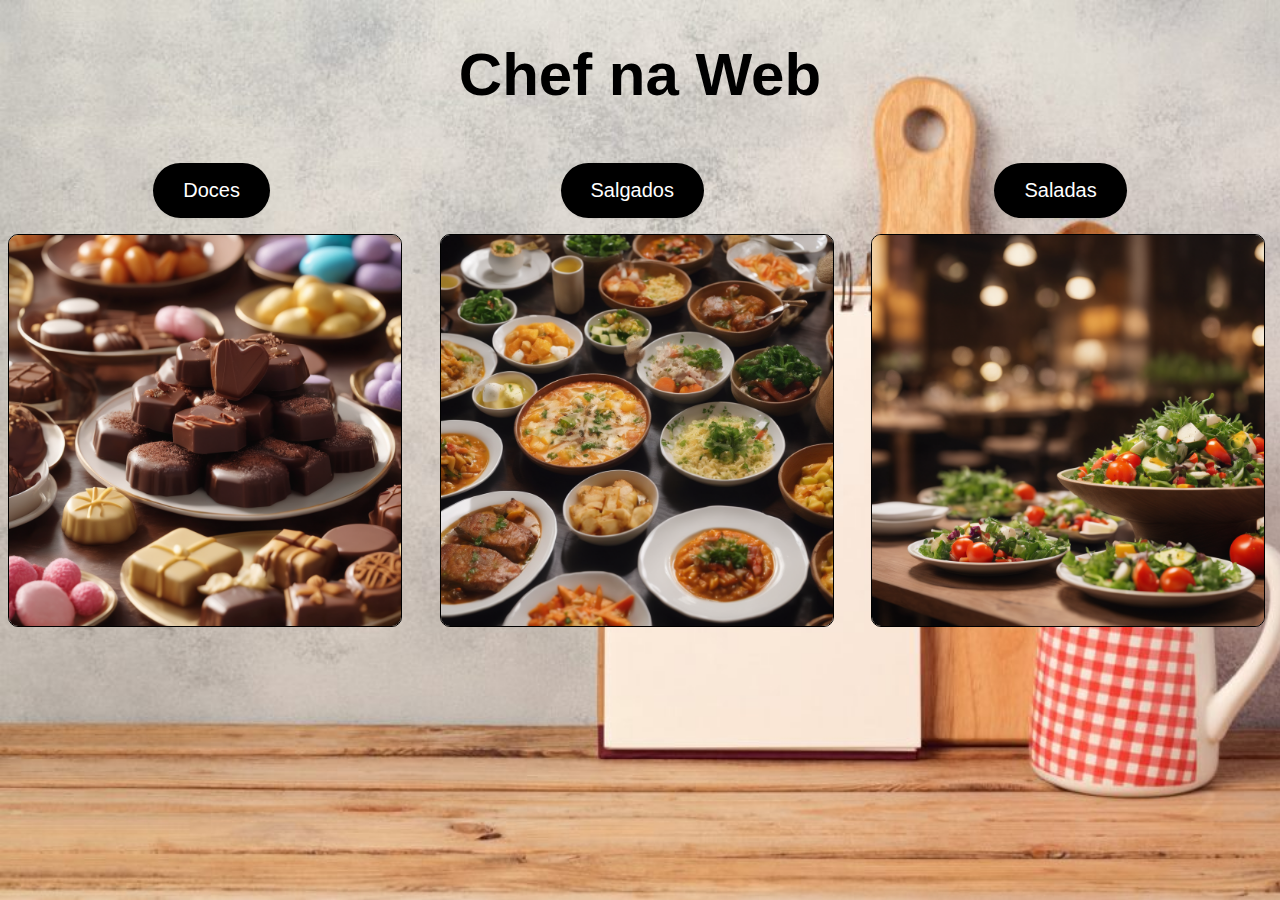
<file: index.html>
<!DOCTYPE html>
<html lang="en">
<head>
    <meta charset="UTF-8">
    <meta name="viewport" content="width=device-width, initial-scale=1.0">
    <link href="./style/style.css" rel="stylesheet">    
    <title>Document</title>
</head>
<body background="./assets/images/background receitas doce.jpg">
    <header>
        <h1 class="title1">Chef na Web</h1>
        <nav>
            <ul class="lista">
                <li ><a class="item_lista" href="./doces.html">Doces</a></li>
                <li ><a class="item_lista" href="./salgados.html">Salgados</a></li>
                <li ><a class="item_lista" href="./salada.html">Saladas</a></li>
            </ul>
        </nav>
        <section class="fotos_comida">
            <a class="desktop" href="./doces.html">Doces</a>
            <img id="img1" src="./assets/images/CHOCOLATE.png"> 
            <a class="desktop" href="#id2">Salgados</a>
            <img id="img2" src="./assets/images/background rest 0.png"> 
            <a class="desktop" href="#id3">Saladas</a>
            <img id="img3" src="./assets/images/saladas.png">
        </section>
    </header>
    
</body>
</html>
</file>
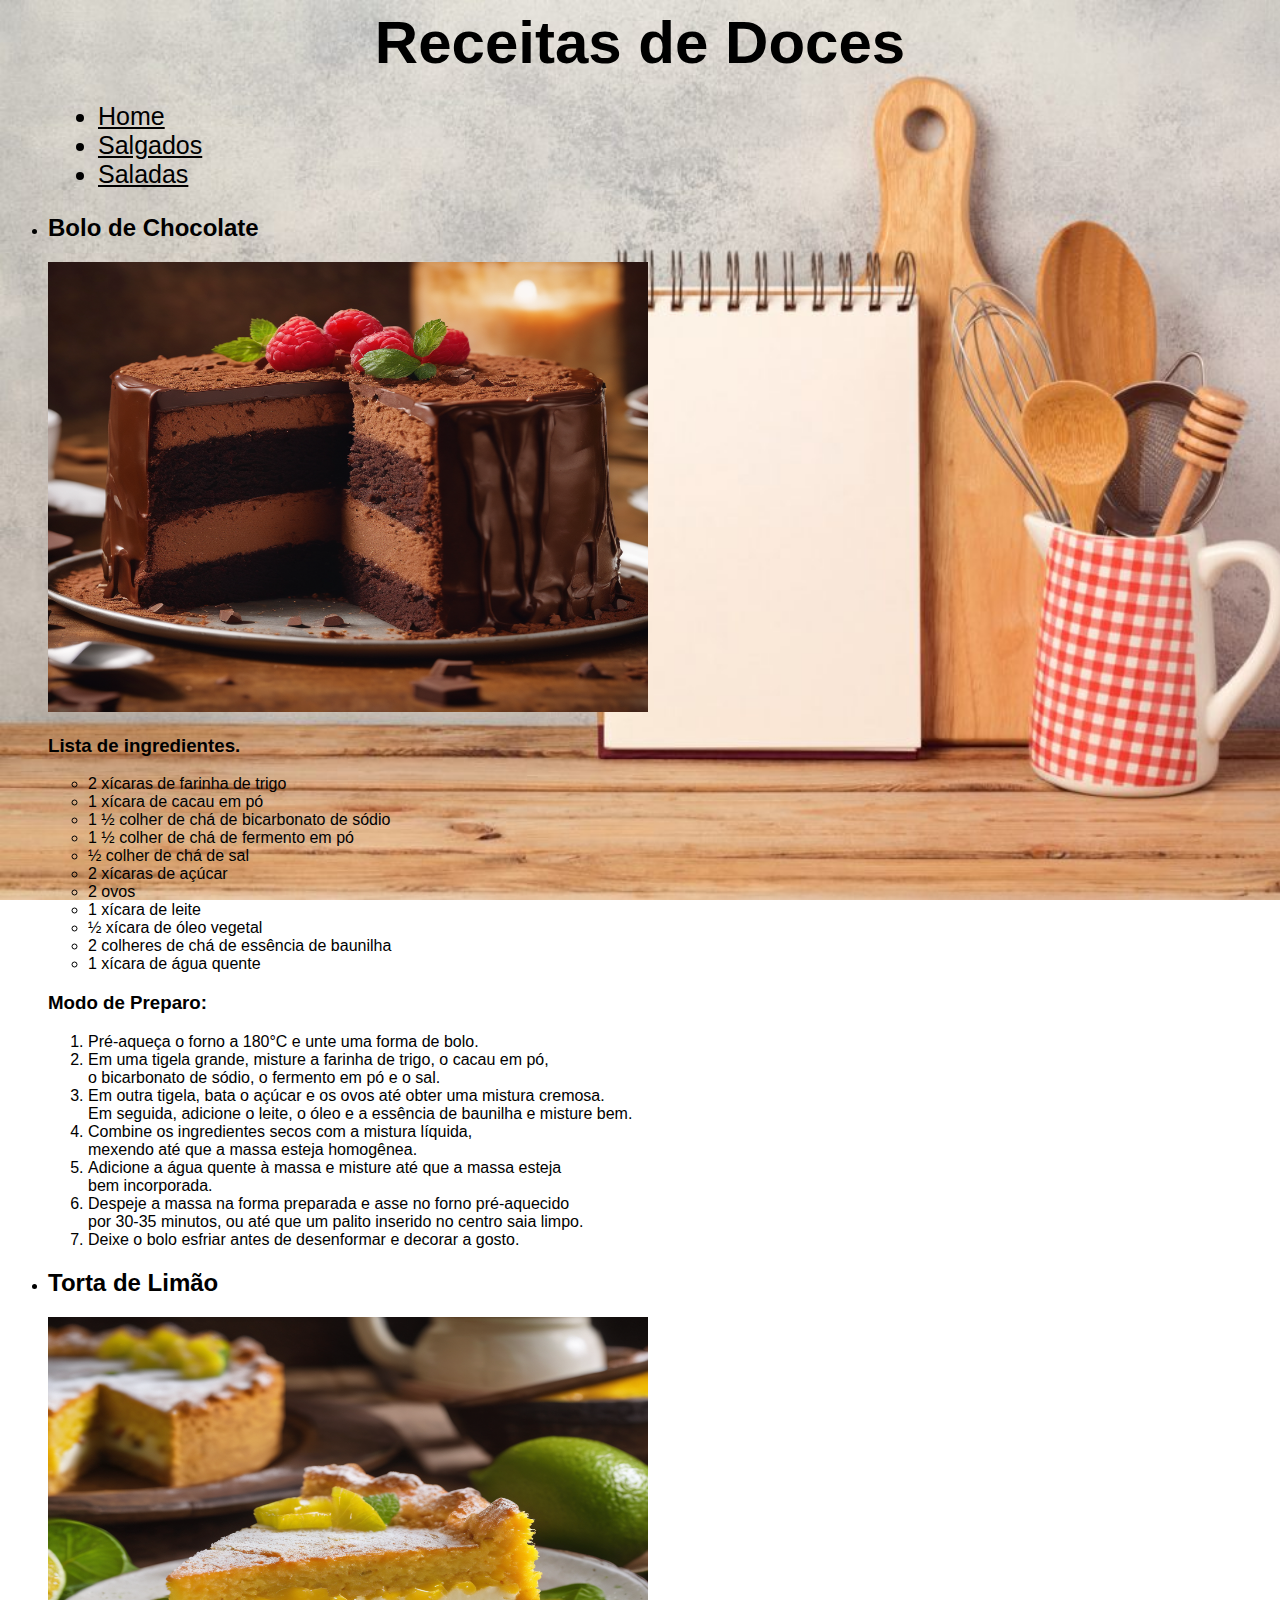
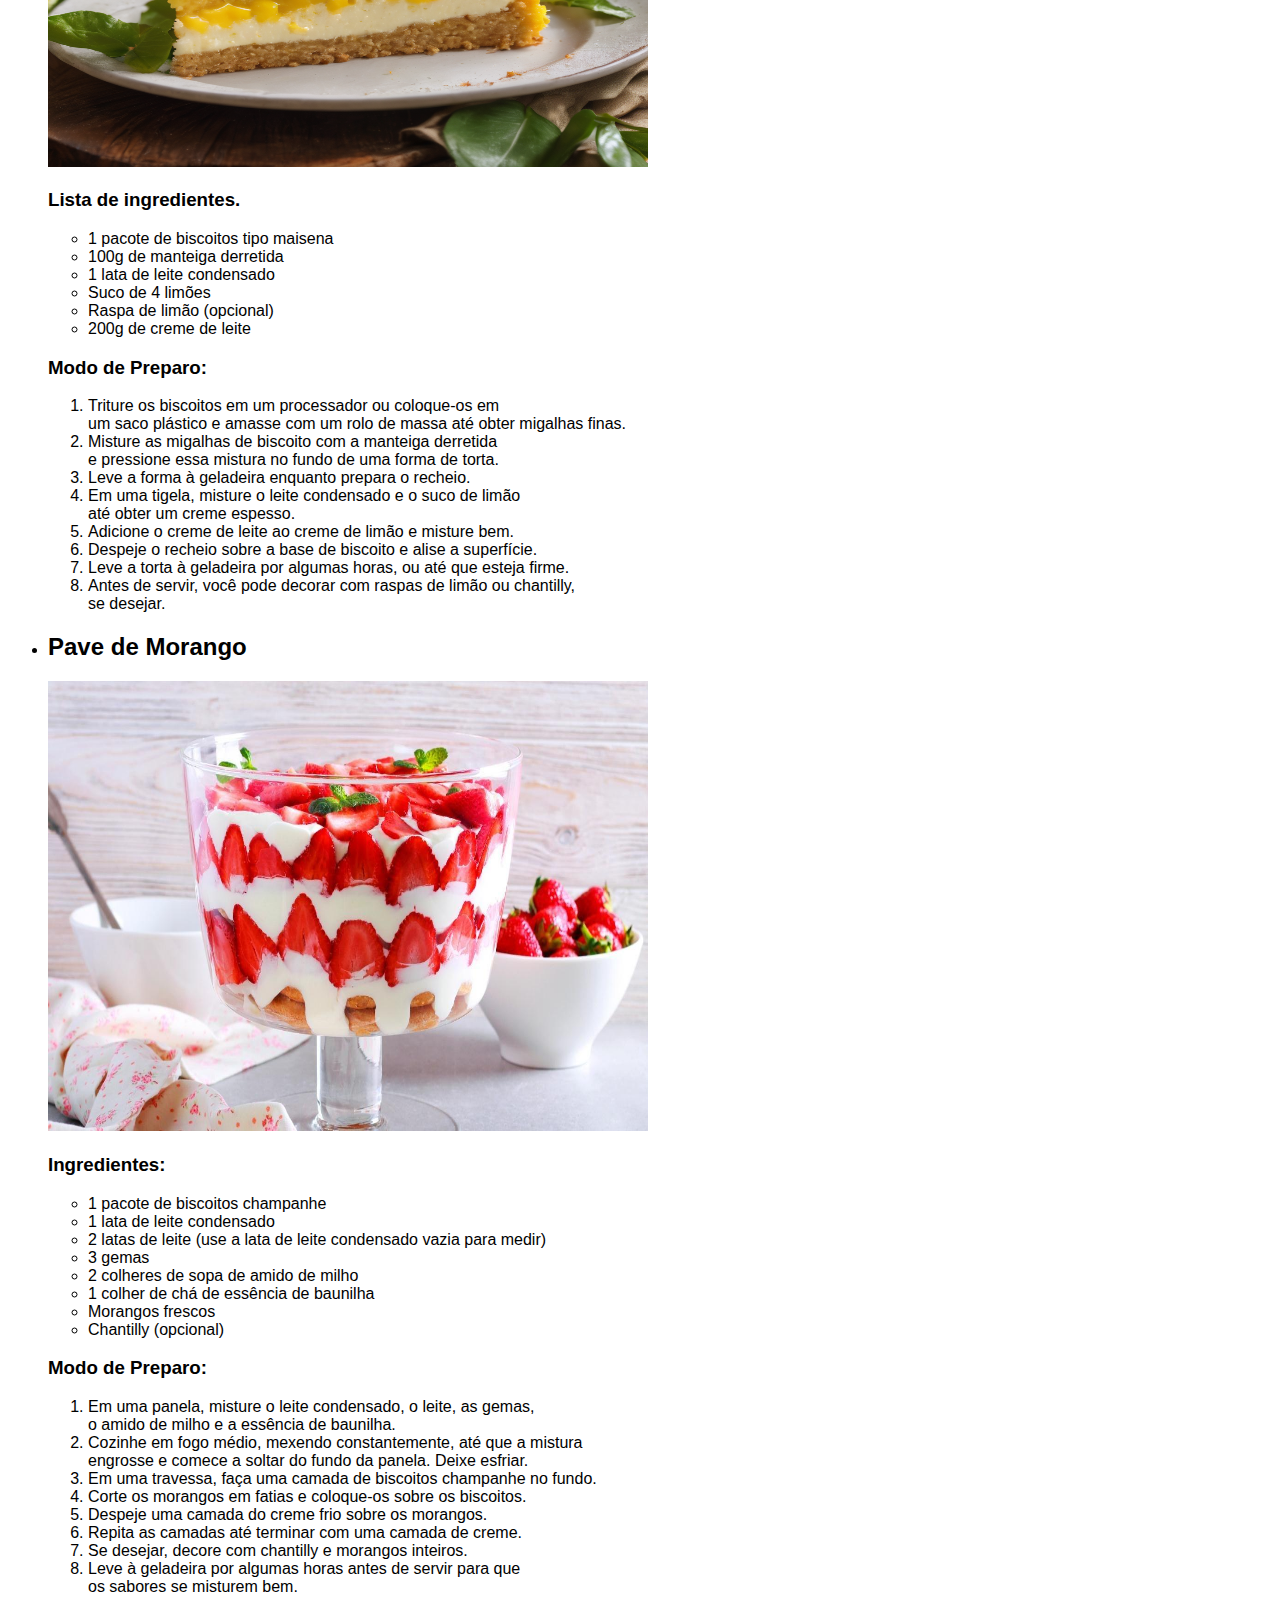
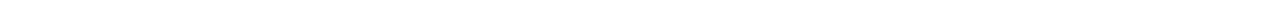
<file: doces.html>
<!DOCTYPE html>
<html lang="en">
<head>
    <meta charset="UTF-8">
    <meta name="viewport" content="width=device-width, initial-scale=1.0">
    <link href="./style/style.css" rel="stylesheet">    
    <title>Document</title>
</head>
<body background="./assets/images/background receitas doce.jpg">
    <header>
        <h1 class="title_Doces">Receitas de Doces</h1>
        <ul class="lista_menu">
            <li><a class="Home" href="./index.html" >Home</a></li>
            <li><a class="Home" href="./salgados.html" >Salgados</a></li>
            <li><a class="Home" href="./salada.html" >Saladas</a></li>
        </ul>
        
        
    </header>
    <section>
    <div class="divDoces">
        <ul class="recipe-list">
            <li class="recipe-item">
                <h2>Bolo de Chocolate</h2>
                <img id="imgReceitas" src="./assets/images/chocolate cake 1.png" alt="Receita 1">
                <h3>Lista de ingredientes.</h3>
                <ul>
                    <li>2 xícaras de farinha de trigo</li>
                    <li>1 xícara de cacau em pó</li>
                    <li>1 ½ colher de chá de bicarbonato de sódio</li>
                    <li>1 ½ colher de chá de fermento em pó</li>
                    <li>½ colher de chá de sal</li>
                    <li>2 xícaras de açúcar</li>
                    <li>2 ovos</li>
                    <li>1 xícara de leite</li>
                    <li>½ xícara de óleo vegetal</li>
                    <li>2 colheres de chá de essência de baunilha</li>
                    <li>1 xícara de água quente</li>
                </ul>
                
                <h3>Modo de Preparo:</h3>
                <ol>
                    <li>Pré-aqueça o forno a 180°C e unte uma forma de bolo.</li>
                    <li>Em uma tigela grande, misture a farinha de trigo, o cacau em pó,<br> o bicarbonato de sódio, o fermento em pó e o sal.</li>
                    <li>Em outra tigela, bata o açúcar e os ovos até obter uma mistura cremosa.<br> Em seguida, adicione o leite, o óleo e a essência de baunilha e misture bem.</li>
                    <li>Combine os ingredientes secos com a mistura líquida,<br> mexendo até que a massa esteja homogênea.</li>
                    <li>Adicione a água quente à massa e misture até que a massa esteja<br> bem incorporada.</li>
                    <li>Despeje a massa na forma preparada e asse no forno pré-aquecido<br>  por 30-35 minutos, ou até que um palito inserido no centro saia limpo.</li>
                    <li>Deixe o bolo esfriar antes de desenformar e decorar a gosto.</li>
                </ol>
            </li>
            <li class="recipe-item">
                <h2>Torta de Limão</h2>
                <img id="imgReceitas" src="./assets/images/torta de limao 1.png" alt="Receita 2">
                <h3>Lista de ingredientes.</h3>
                <ul>
                    <li>1 pacote de biscoitos tipo maisena</li>
                    <li>100g de manteiga derretida</li>
                    <li>1 lata de leite condensado</li>
                    <li>Suco de 4 limões</li>
                    <li>Raspa de limão (opcional)</li>
                    <li>200g de creme de leite</li>
                </ul>
                <h3>Modo de Preparo:</h3>
                <ol>
                    <li>Triture os biscoitos em um processador ou coloque-os em<br> um saco plástico e amasse com um rolo de massa até obter migalhas finas.</li>
                    <li>Misture as migalhas de biscoito com a manteiga derretida<br> e pressione essa mistura no fundo de uma forma de torta.</li>
                    <li>Leve a forma à geladeira enquanto prepara o recheio.</li>
                    <li>Em uma tigela, misture o leite condensado e o suco de limão<br> até obter um creme espesso.</li>
                    <li>Adicione o creme de leite ao creme de limão e misture bem.</li>
                    <li>Despeje o recheio sobre a base de biscoito e alise a superfície.</li>
                    <li>Leve a torta à geladeira por algumas horas, ou até que esteja firme.</li>
                    <li>Antes de servir, você pode decorar com raspas de limão ou chantilly,<br> se desejar.</li>
                </ol>
            </li>
            <li class="recipe-item">
                <h2>Pave de Morango</h2>
                <img id="imgReceitas" src="./assets/images/pave morango.jpg" alt="Receita 3">
                <h3>Ingredientes:</h3>
                <ul>
                    <li>1 pacote de biscoitos champanhe</li>
                    <li>1 lata de leite condensado</li>
                    <li>2 latas de leite (use a lata de leite condensado vazia para medir)</li>
                    <li>3 gemas</li>
                    <li>2 colheres de sopa de amido de milho</li>
                    <li>1 colher de chá de essência de baunilha</li>
                    <li>Morangos frescos</li>
                    <li>Chantilly (opcional)</li>
                </ul>
                <h3>Modo de Preparo:</h3>
                <ol>
                    <li>Em uma panela, misture o leite condensado, o leite, as gemas,<br> o amido de milho e a essência de baunilha.</li>
                    <li>Cozinhe em fogo médio, mexendo constantemente, até que a mistura<br> engrosse e comece a soltar do fundo da panela. Deixe esfriar.</li>
                    <li>Em uma travessa, faça uma camada de biscoitos champanhe no fundo.</li>
                    <li>Corte os morangos em fatias e coloque-os sobre os biscoitos.</li>
                    <li>Despeje uma camada do creme frio sobre os morangos.</li>
                    <li>Repita as camadas até terminar com uma camada de creme.</li>
                    <li>Se desejar, decore com chantilly e morangos inteiros.</li>
                    <li>Leve à geladeira por algumas horas antes de servir para que<br> os sabores se misturem bem.




                    </li>
                </ol>
            </li>
        </ul>
    </div>
</section>
    
</body>
</html>
</file>
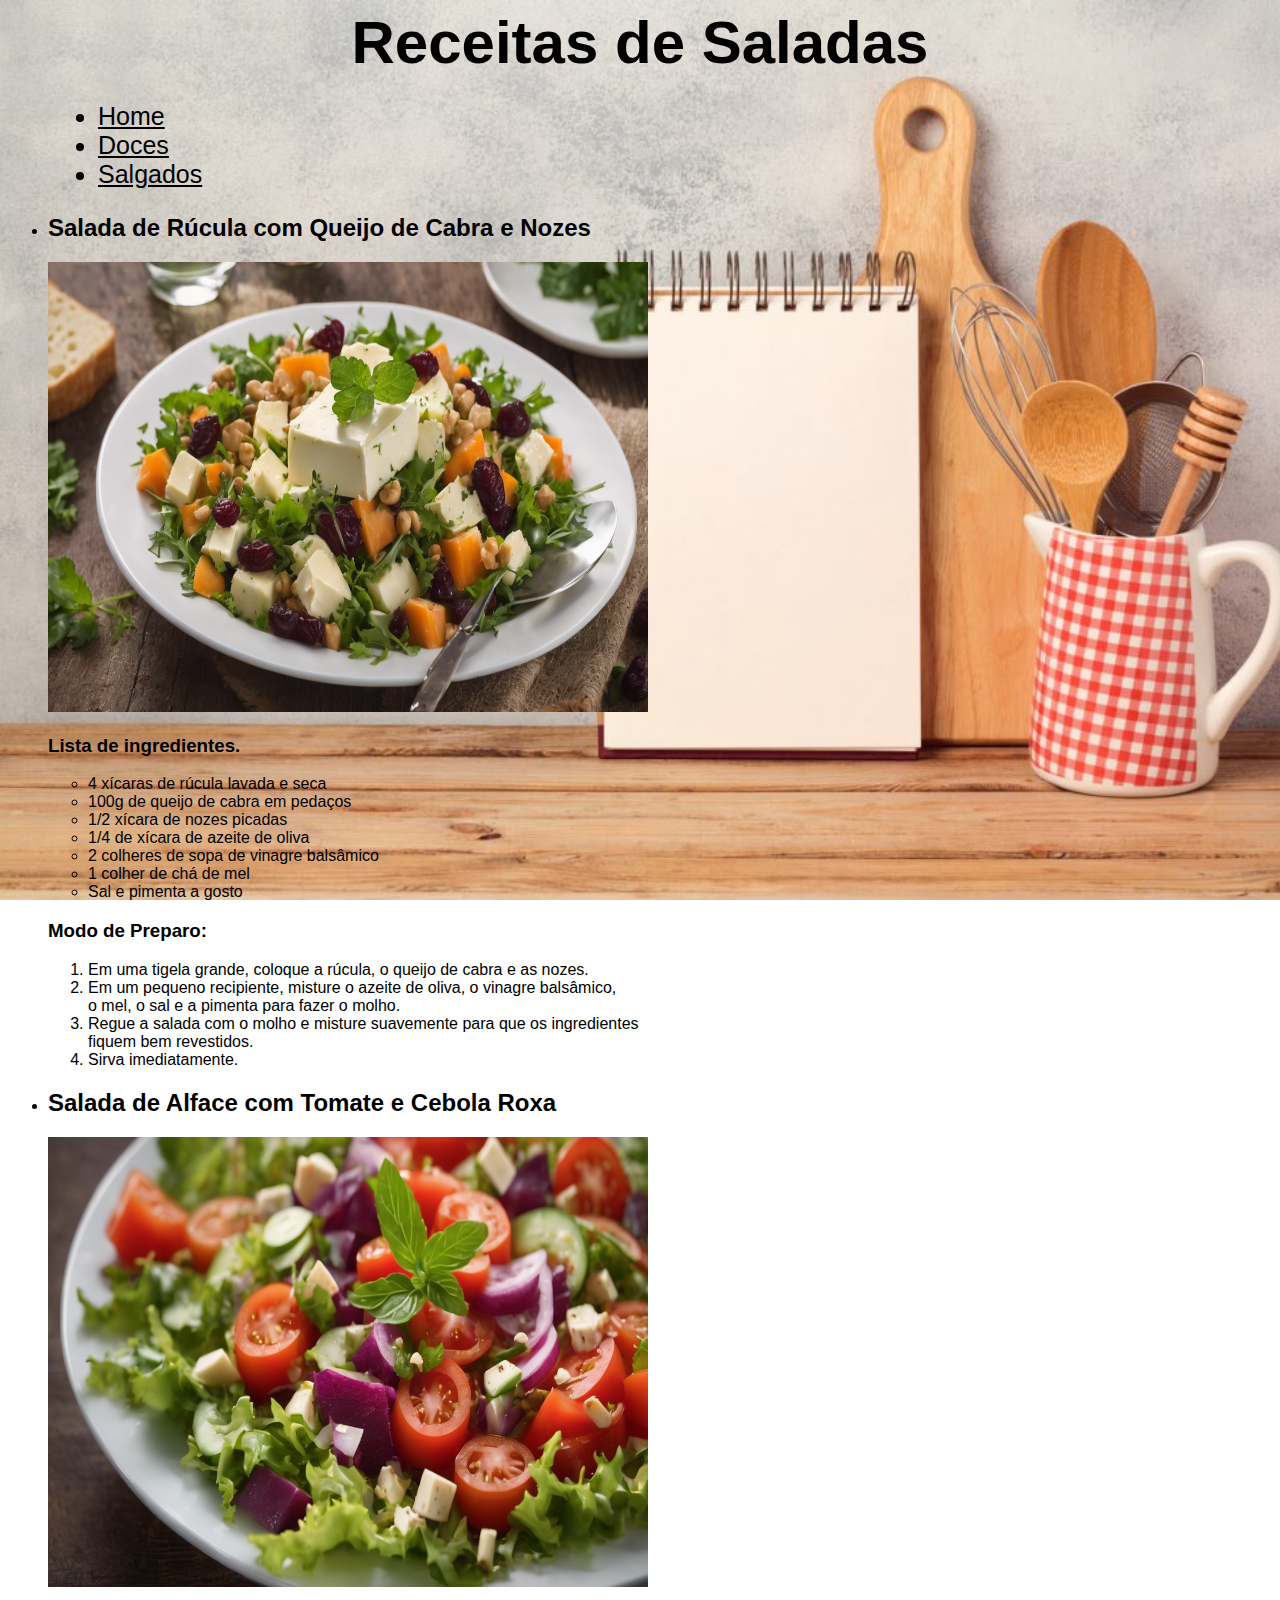
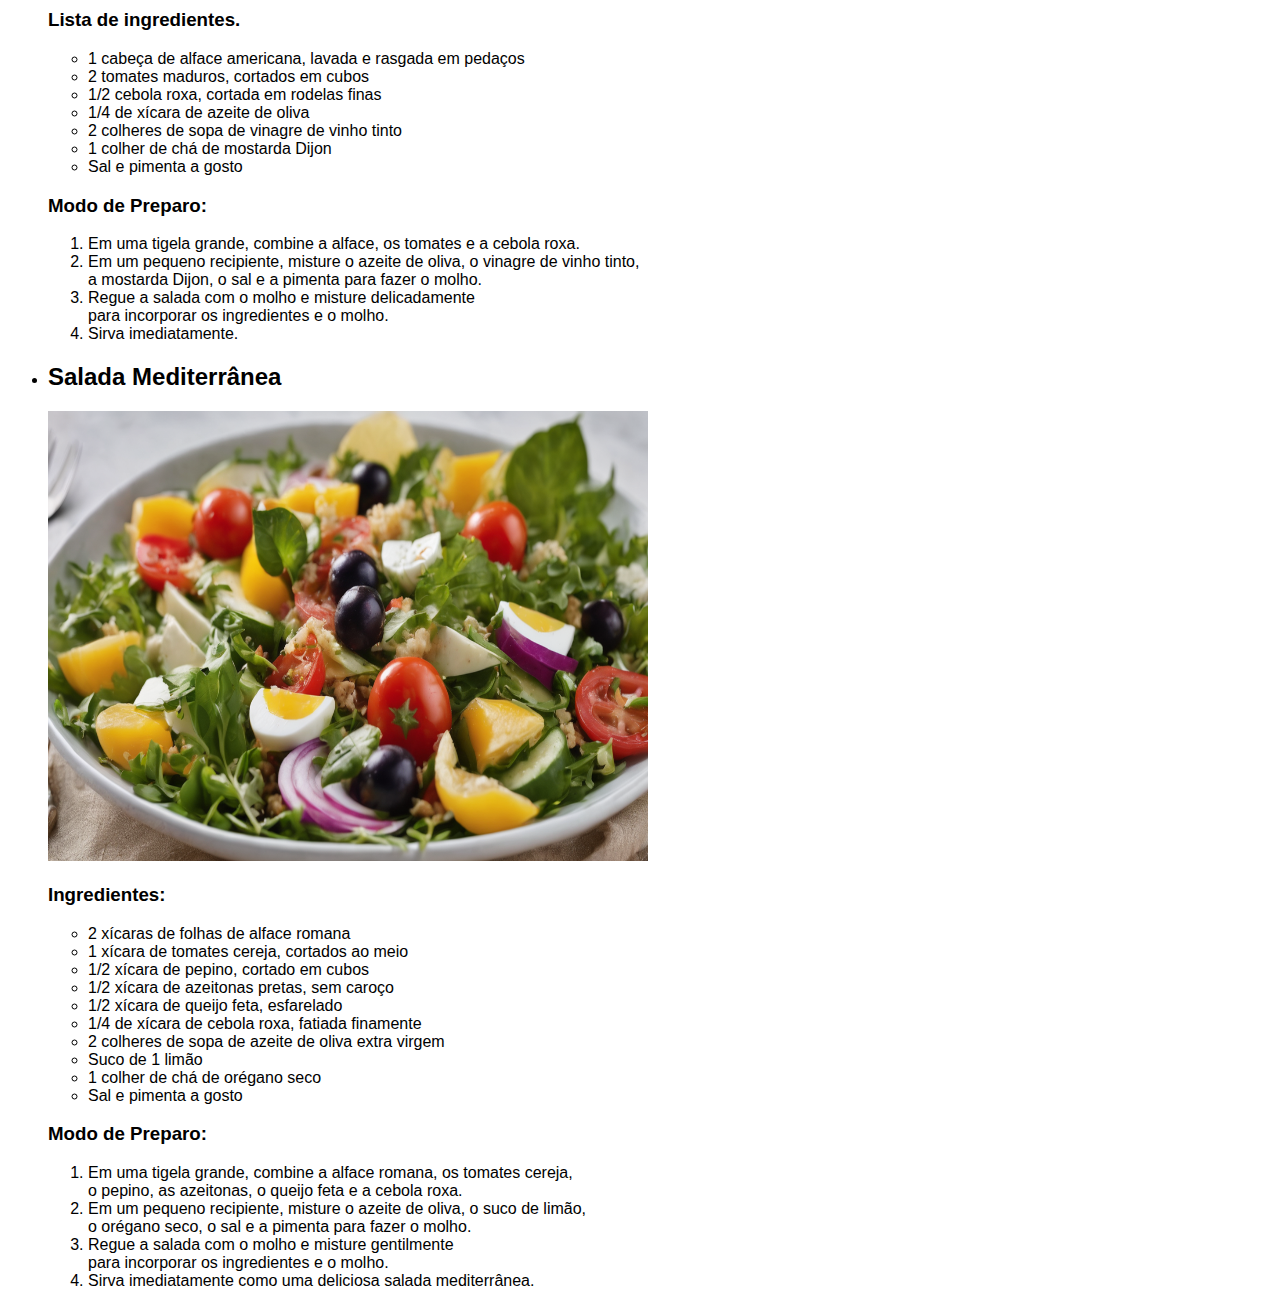
<file: salada.html>
<!DOCTYPE html>
<html lang="en">
<head>
    <meta charset="UTF-8">
    <meta name="viewport" content="width=device-width, initial-scale=1.0">
    <link href="./style/style.css" rel="stylesheet">
    <title>Document</title>
</head>
<body background="./assets/images/background receitas doce.jpg">
<header>
    <h1 class="title_Doces">Receitas de Saladas</h1>
    <ul class="lista_menu">
        <li><a class="Home" href="./index.html" >Home</a></li>
            <li><a class="Home" href="./doces.html" >Doces</a></li>
            <li><a class="Home" href="./salgados.html" >Salgados</a></li>
        </ul>
    </ul>


</header>
<section>
    <div class="divDoces">
        <ul class="recipe-list">
            <li class="recipe-item">
                <h2>Salada de Rúcula com Queijo de Cabra e Nozes</h2>
                <img id="imgReceitas" src="./assets/images/Salada de Rúcul 0.png" alt="Receita 1">
                <h3>Lista de ingredientes.</h3>
                <ul>
                    <li>4 xícaras de rúcula lavada e seca</li>
                    <li>100g de queijo de cabra em pedaços</li>
                    <li>1/2 xícara de nozes picadas</li>
                    <li>1/4 de xícara de azeite de oliva</li>
                    <li>2 colheres de sopa de vinagre balsâmico</li>
                    <li>1 colher de chá de mel</li>
                    <li>Sal e pimenta a gosto</li>
                </ul>

                <h3>Modo de Preparo:</h3>
                <ol>
                    <li>Em uma tigela grande, coloque a rúcula, o queijo de cabra e as nozes.</li>
                    <li>Em um pequeno recipiente, misture o azeite de oliva, o vinagre balsâmico,<br> o mel, o sal e a pimenta para fazer o molho.</li>
                    <li>Regue a salada com o molho e misture suavemente para que os ingredientes<br> fiquem bem revestidos.</li>
                    <li>Sirva imediatamente.</li>
                </ol>
            
            <li class="recipe-item">
                <h2>Salada de Alface com Tomate e Cebola Roxa</h2>
                <img id="imgReceitas" src="./assets/images/Salada de Alfac 0.png" alt="Receita 2">
                <h3>Lista de ingredientes.</h3>
                <ul>
                    <li>1 cabeça de alface americana, lavada e rasgada em pedaços</li>
                    <li>2 tomates maduros, cortados em cubos</li>
                    <li>1/2 cebola roxa, cortada em rodelas finas</li>
                    <li>1/4 de xícara de azeite de oliva</li>
                    <li>2 colheres de sopa de vinagre de vinho tinto</li>
                    <li>1 colher de chá de mostarda Dijon</li>
                    <li>Sal e pimenta a gosto</li>
                </ul>
                <h3>Modo de Preparo:</h3>
                <ol>
                    <li>Em uma tigela grande, combine a alface, os tomates e a cebola roxa.</li>
                    <li>Em um pequeno recipiente, misture o azeite de oliva, o vinagre de vinho tinto,<br> a mostarda Dijon, o sal e a pimenta para fazer o molho.</li>
                    <li>Regue a salada com o molho e misture delicadamente<br> para incorporar os ingredientes e o molho.</li>
                    <li>Sirva imediatamente.</li>
                </ol>
            </li>
            <li class="recipe-item">
                <h2>Salada Mediterrânea</h2>
                <img id="imgReceitas" src="./assets/images/Salada Mediterr 1.png" alt="Receita 3">
                <h3>Ingredientes:</h3>
                <ul>
                    <li>2 xícaras de folhas de alface romana</li>
                    <li>1 xícara de tomates cereja, cortados ao meio</li>
                    <li>1/2 xícara de pepino, cortado em cubos</li>
                    <li>1/2 xícara de azeitonas pretas, sem caroço</li>
                    <li>1/2 xícara de queijo feta, esfarelado</li>
                    <li>1/4 de xícara de cebola roxa, fatiada finamente</li>
                    <li>2 colheres de sopa de azeite de oliva extra virgem</li>
                    <li>Suco de 1 limão</li>
                    <li>1 colher de chá de orégano seco</li>
                    <li>Sal e pimenta a gosto</li>
                </ul>
                <h3>Modo de Preparo:</h3>
                <ol>
                    <li>Em uma tigela grande, combine a alface romana, os tomates cereja,<br> o pepino, as azeitonas, o queijo feta e a cebola roxa.</li>
                    <li>Em um pequeno recipiente, misture o azeite de oliva, o suco de limão,<br> o orégano seco, o sal e a pimenta para fazer o molho.</li>
                    <li>Regue a salada com o molho e misture gentilmente<br> para incorporar os ingredientes e o molho.</li>
                    <li>Sirva imediatamente como uma deliciosa salada mediterrânea.</li>
                    </li>
                </ol>
            </li>
        </ul>
    </div>
</section>

</body>
</html>
</file>
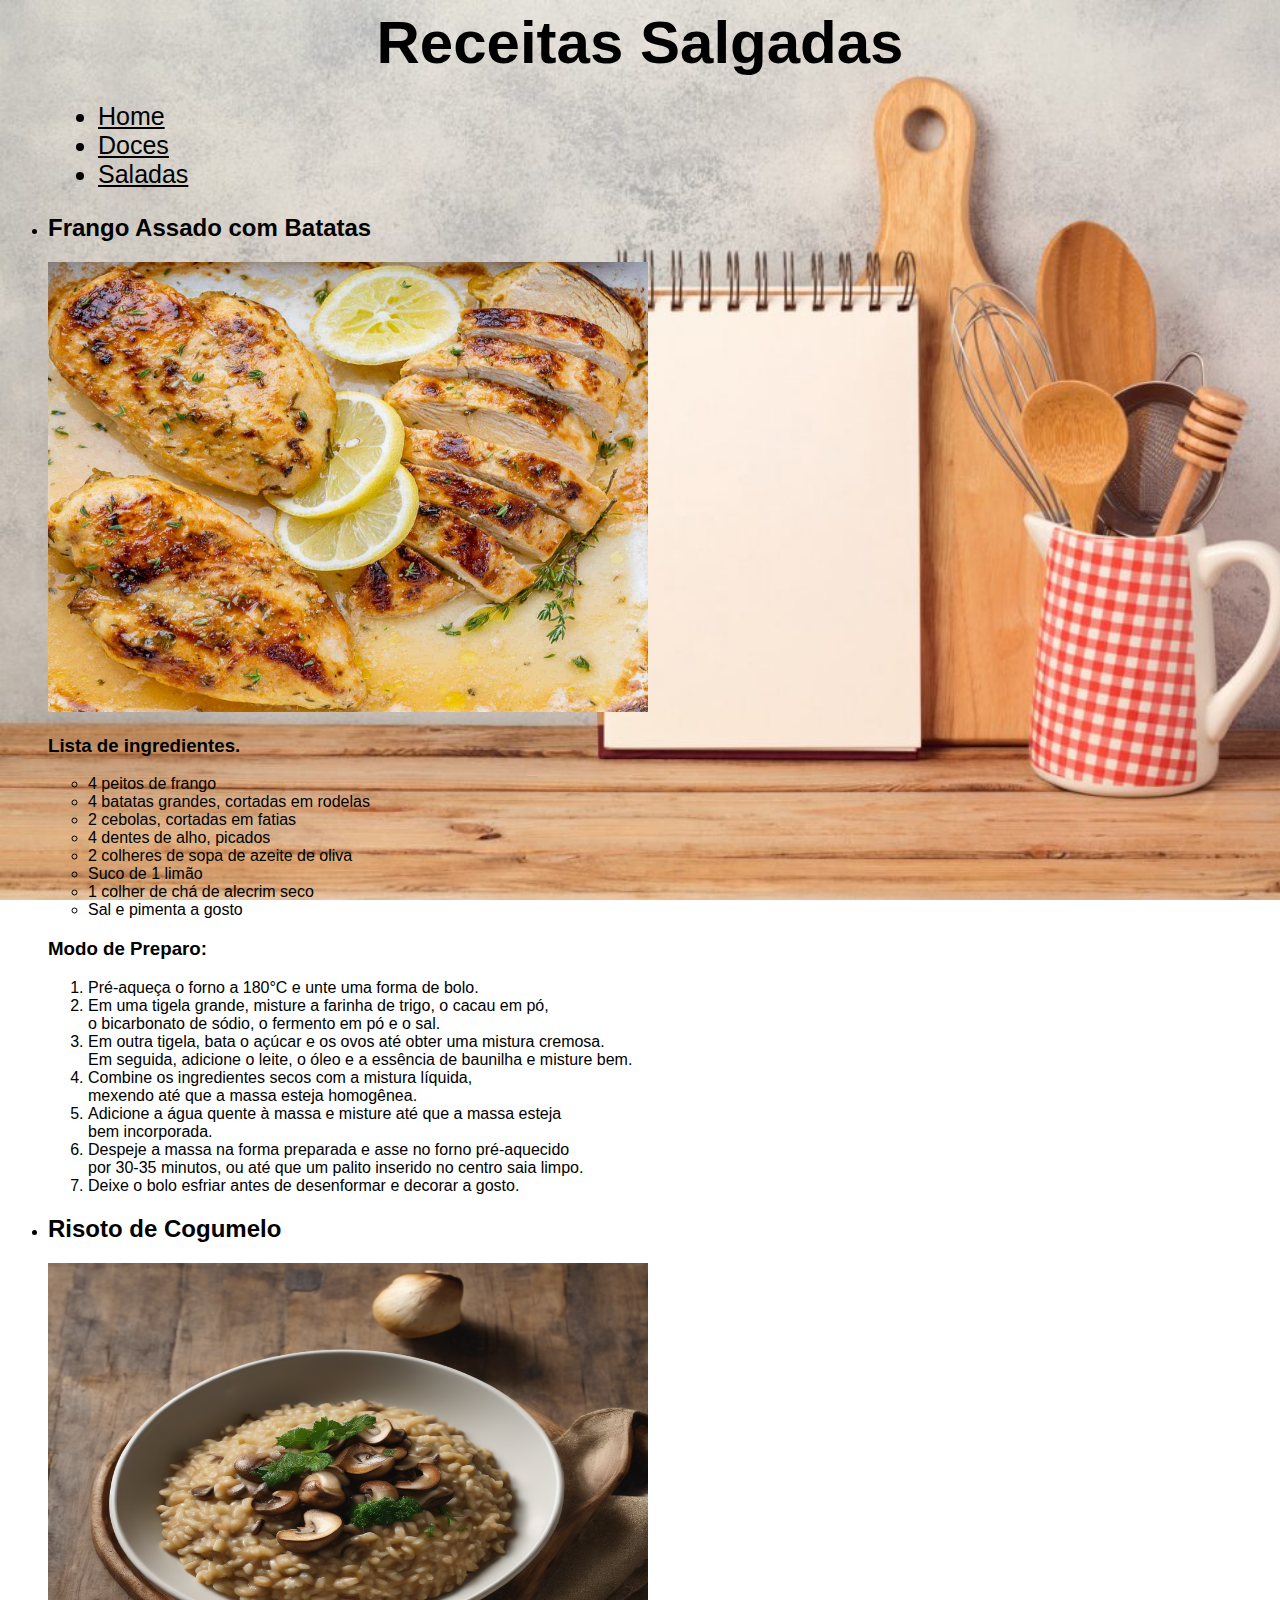
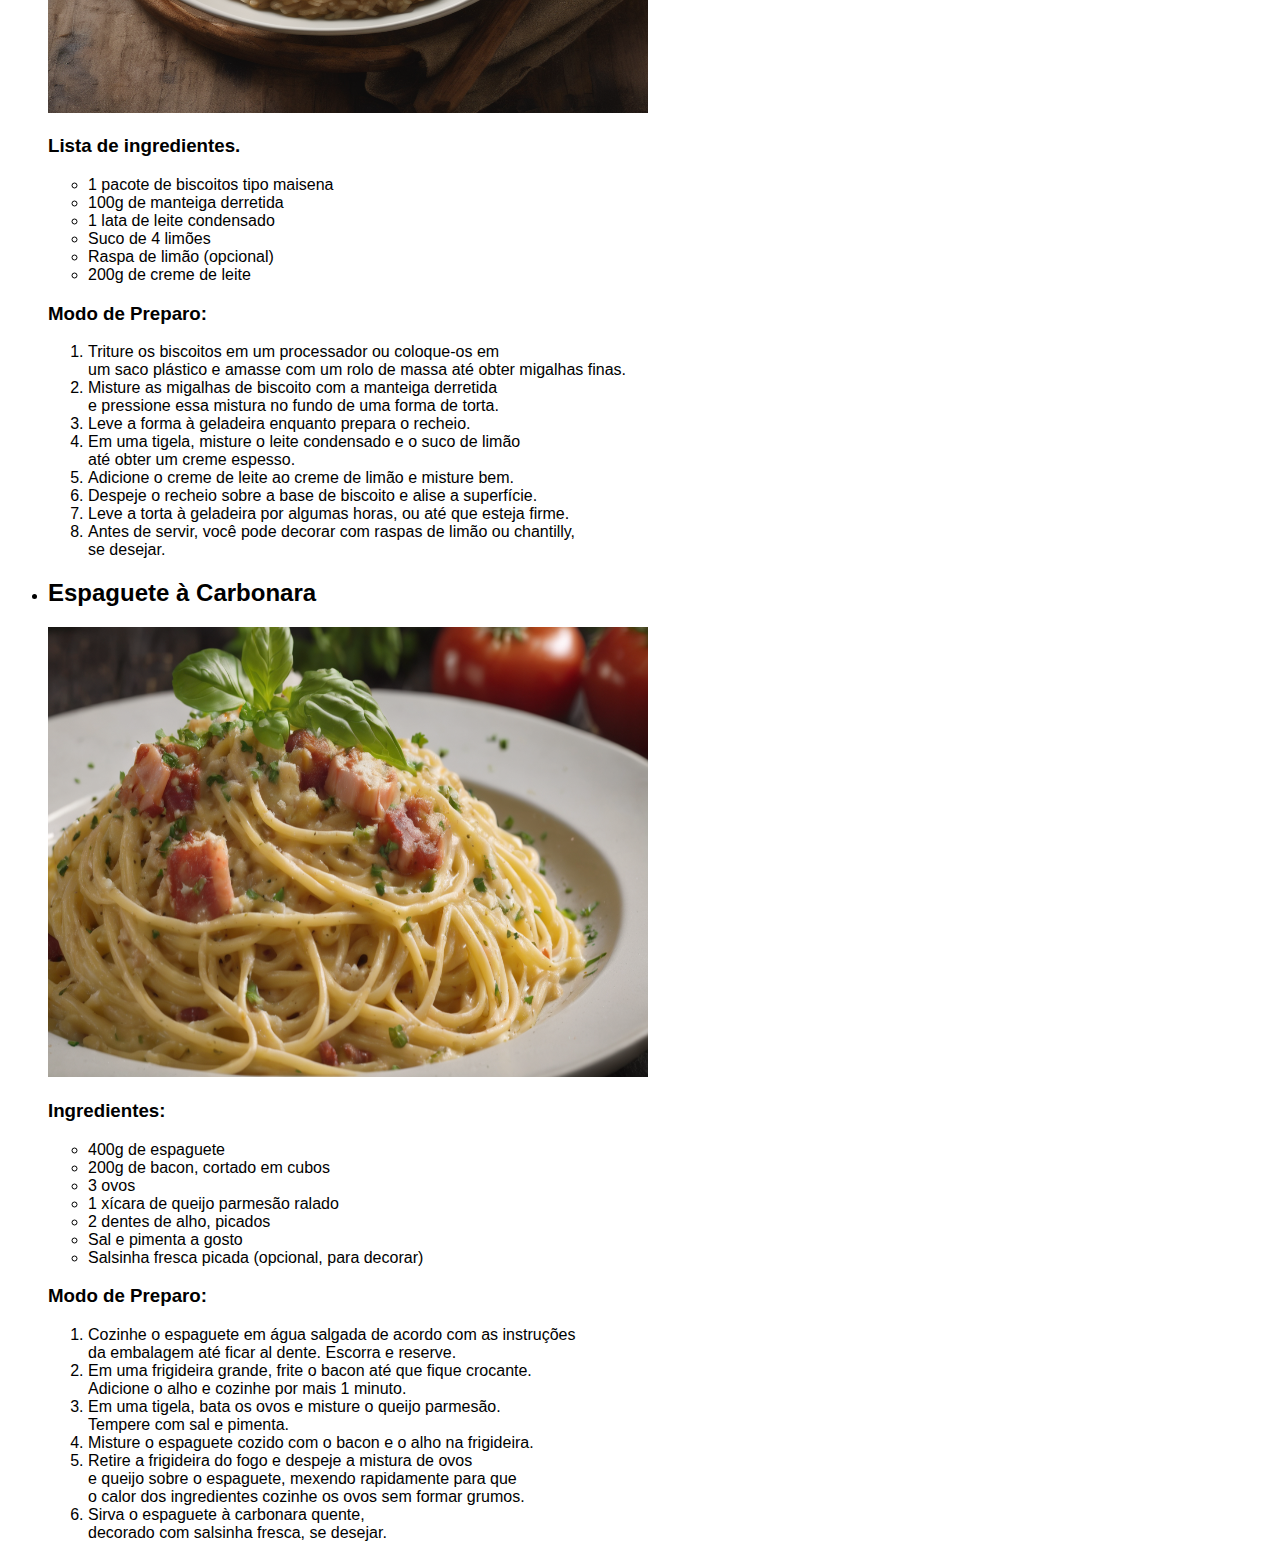
<file: salgados.html>
<!DOCTYPE html>
<html lang="en">
<head>
    <meta charset="UTF-8">
    <meta name="viewport" content="width=device-width, initial-scale=1.0">
    <link href="./style/style.css" rel="stylesheet">    
    <title>Document</title>
</head>
<body background="./assets/images/background receitas doce.jpg">
    <header>
        <h1 class="title_Doces">Receitas Salgadas</h1>
        <ul class="lista_menu">
            <li><a class="Home" href="./index.html" >Home</a></li>
            <li><a class="Home" href="./doces.html" >Doces</a></li>
            <li><a class="Home" href="./salada.html" >Saladas</a></li>
        </ul>
        
        
    </header>
    <section>
    <div class="divDoces">
        <ul class="recipe-list">
            <li class="recipe-item">
                <h2>Frango Assado com Batatas</h2>
                <img id="imgReceitas" src="./assets/images/Receitas-faceis-de-File-de-frango-no-forno.jpg" alt="Receita 1">
                <h3>Lista de ingredientes.</h3>
                <ul>
                    <li>4 peitos de frango</li>
                    <li>4 batatas grandes, cortadas em rodelas</li>
                    <li>2 cebolas, cortadas em fatias</li>
                    <li>4 dentes de alho, picados</li>
                    <li>2 colheres de sopa de azeite de oliva</li>
                    <li>Suco de 1 limão</li>
                    <li>1 colher de chá de alecrim seco</li>
                    <li>Sal e pimenta a gosto</li>
                    
                </ul>
                
                <h3>Modo de Preparo:</h3>
                <ol>
                    <li>Pré-aqueça o forno a 180°C e unte uma forma de bolo.</li>
                    <li>Em uma tigela grande, misture a farinha de trigo, o cacau em pó,<br> o bicarbonato de sódio, o fermento em pó e o sal.</li>
                    <li>Em outra tigela, bata o açúcar e os ovos até obter uma mistura cremosa.<br> Em seguida, adicione o leite, o óleo e a essência de baunilha e misture bem.</li>
                    <li>Combine os ingredientes secos com a mistura líquida,<br> mexendo até que a massa esteja homogênea.</li>
                    <li>Adicione a água quente à massa e misture até que a massa esteja<br> bem incorporada.</li>
                    <li>Despeje a massa na forma preparada e asse no forno pré-aquecido<br>  por 30-35 minutos, ou até que um palito inserido no centro saia limpo.</li>
                    <li>Deixe o bolo esfriar antes de desenformar e decorar a gosto.</li>
                </ol>
            </li>
            <li class="recipe-item">
                <h2>Risoto de Cogumelo</h2>
                <img id="imgReceitas" src="./assets/images/_Mushroom risot 1.png" alt="Receita 2">
                <h3>Lista de ingredientes.</h3>
                <ul>
                    <li>1 pacote de biscoitos tipo maisena</li>
                    <li>100g de manteiga derretida</li>
                    <li>1 lata de leite condensado</li>
                    <li>Suco de 4 limões</li>
                    <li>Raspa de limão (opcional)</li>
                    <li>200g de creme de leite</li>
                </ul>
                <h3>Modo de Preparo:</h3>
                <ol>
                    <li>Triture os biscoitos em um processador ou coloque-os em<br> um saco plástico e amasse com um rolo de massa até obter migalhas finas.</li>
                    <li>Misture as migalhas de biscoito com a manteiga derretida<br> e pressione essa mistura no fundo de uma forma de torta.</li>
                    <li>Leve a forma à geladeira enquanto prepara o recheio.</li>
                    <li>Em uma tigela, misture o leite condensado e o suco de limão<br> até obter um creme espesso.</li>
                    <li>Adicione o creme de leite ao creme de limão e misture bem.</li>
                    <li>Despeje o recheio sobre a base de biscoito e alise a superfície.</li>
                    <li>Leve a torta à geladeira por algumas horas, ou até que esteja firme.</li>
                    <li>Antes de servir, você pode decorar com raspas de limão ou chantilly,<br> se desejar.</li>
                </ol>
            </li>
            <li class="recipe-item">
                <h2>Espaguete à Carbonara</h2>
                <img id="imgReceitas" src="./assets/images/Espaguete à Car 1.png" alt="Receita 3">
                <h3>Ingredientes:</h3>
                <ul>
                    <li>400g de espaguete</li>
                    <li>200g de bacon, cortado em cubos</li>
                    <li>3 ovos</li>
                    <li>1 xícara de queijo parmesão ralado</li>
                    <li>2 dentes de alho, picados</li>
                    <li>Sal e pimenta a gosto</li>
                    <li>Salsinha fresca picada (opcional, para decorar)</li>
                </ul>
                <h3>Modo de Preparo:</h3>
                <ol>
                    <li>Cozinhe o espaguete em água salgada de acordo com as instruções<br> da embalagem até ficar al dente. Escorra e reserve.</li>
                    <li>Em uma frigideira grande, frite o bacon até que fique crocante.<br> Adicione o alho e cozinhe por mais 1 minuto.</li>
                    <li>Em uma tigela, bata os ovos e misture o queijo parmesão.<br> Tempere com sal e pimenta.</li>
                    <li>Misture o espaguete cozido com o bacon e o alho na frigideira.</li>
                    <li>Retire a frigideira do fogo e despeje a mistura de ovos<br> e queijo sobre o espaguete, mexendo rapidamente para que<br> o calor dos ingredientes cozinhe os ovos sem formar grumos.</li>
                    <li>Sirva o espaguete à carbonara quente,<br> decorado com salsinha fresca, se desejar.</li>




                    </li>
                </ol>
            </li>
        </ul>
    </div>
</section>
    
</body>
</html>
</file>
<file: style/style.css>
/* Estilize titulo h1 */
.title1{
    display: flex;
    justify-content: center;
    padding-bottom: 3%;
    color:black;
    background-size: cover;
    margin:  0;
    font-size: 60px;
}

/* Estilize a lista */
.lista {
    list-style: none;
    padding: 0;
    display: flex;
    justify-content: space-around; /* Alinha os itens horizontalmente ao centro */
}


.item_lista {
    display: flex;
    background-color: #000000;
    padding: 0.8em 1.5em;
    text-decoration: none;
    border-radius: 20em;
    border: none;
    user-select: none;
    cursor: pointer;
    font-size: 20px;
    transition: all 100ms linear;
    color: #ffffff;
    position: relative;
    box-shadow: inset 0 4px 6px -1px rgb(0 0 0 / 0.1),
    0 2px 4px -2px rgb(0 0 0 / 0.1);

}

.item_lista:active{

        box-shadow: inset 0 0 0 4px #043b3f6b;

}

.item_lista::before{
    content: "";
    width: 100%;
    height: 100%;
    background-color: #e69642;
    position: absolute;
    border-radius: inherit;
    z-index: -1;
    top: 0;
    left: 0;
    transition: all 500ms ease-in-out;
    opacity: 0;
    animation: flash 100ms ease-in-out;
    transform: scaleX(2) scaleY(2);
}

.item_lista:hover::before {
    opacity: 1;
    transform: scaleX(1) scaleY(1);
}

@keyframes flash {
    0%{
        opacity: 1;
        transform: translate(45px);
    }
    100%{
        opacity: 0;
        transform: translate(0);
    }
}

/* Adicione um media query para tornar responsivo */
@media (max-width: 768px) {
    .lista {
        flex-direction: row; /* Empilhe os itens verticalmente */
        align-items: center; /* Alinhe os itens ao centro verticalmente */
        display: none;
    }

    .item_lista {
        margin: 0 10px; /* Espaçamento horizontal menor entre os itens */
    }
}

#img1{
    width: 31%;
    border: 1px solid black;
    border-radius: 10px;
    margin-right: 3%;
}

#img2{
    width: 31%;
    border: 1px solid black;
    border-radius: 10px;
    margin-right: 3%;
}

#img3{
    width: 31%;
    border: 1px solid black;
    border-radius: 10px;
    margin-right: px;
}

.fotos_comida{
    display: flex;
    
}

@media (max-width: 768px) {
    .fotos_comida {
        flex-direction: column; /* Empilhe os itens verticalmente */
        align-items: center; /* Alinhe os itens ao centro verticalmente */
        
    }

    .fotos_comida {
        width: 100%;
        margin: 0; /* Espaçamento horizontal menor entre os itens */
    }
    #img1{
        width: 100%;
        padding-top: 7%;
        padding-bottom: 10%;
    }
    #img2{
        width: 100%;
        padding-top: 5%;
        padding-bottom: 5%;
    }
    #img3{
        width: 100%;
        padding-top: 10%;
    }
}

h1{
    padding-top: 2.5%;
}

/* Defina a imagem como plano de fundo do elemento <body> */
body {
    background-size: cover; /* Faz a imagem cobrir todo o elemento */
    background-repeat: no-repeat; /* Evita a repetição da imagem */
    background-attachment: fixed; /* Mantém a imagem fixa enquanto a página é rolada */
    font-family: 'Roboto', sans-serif;
    
}
.title_Doces{
    color: black;
    display: flex;
    justify-content: center;
    font-size: 60px;
    padding: 0;
    margin: 0;
}

.modo_preparo{
    color: white;
}

.desktop{
    display: none;
}
.deskotop1{
    margin-right: 10px;

}

@media screen and (max-width: 768px) {
    .desktop {
        flex-direction: row; /* Empilhe os itens verticalmente */
        align-items: center; /* Alinhe os itens ao centro verticalmente */
        display: block;
        font-size: 25px;
        color: black;
    }

}
.divDoces{
    color: black;
}

#imgReceitas{
    width: 600px;
    height: 450px;
}

@media (max-width: 768px){
    #imgReceitas{
        width: 90%;
        height: 300px;
    }
    .title_Doces{
        font-size: 40px;
    }
}






.lista_menu{
    margin-left: 50px;
    font-size: 25px;
    
    
 
}

.Home{
    color: black;
}
</file>
